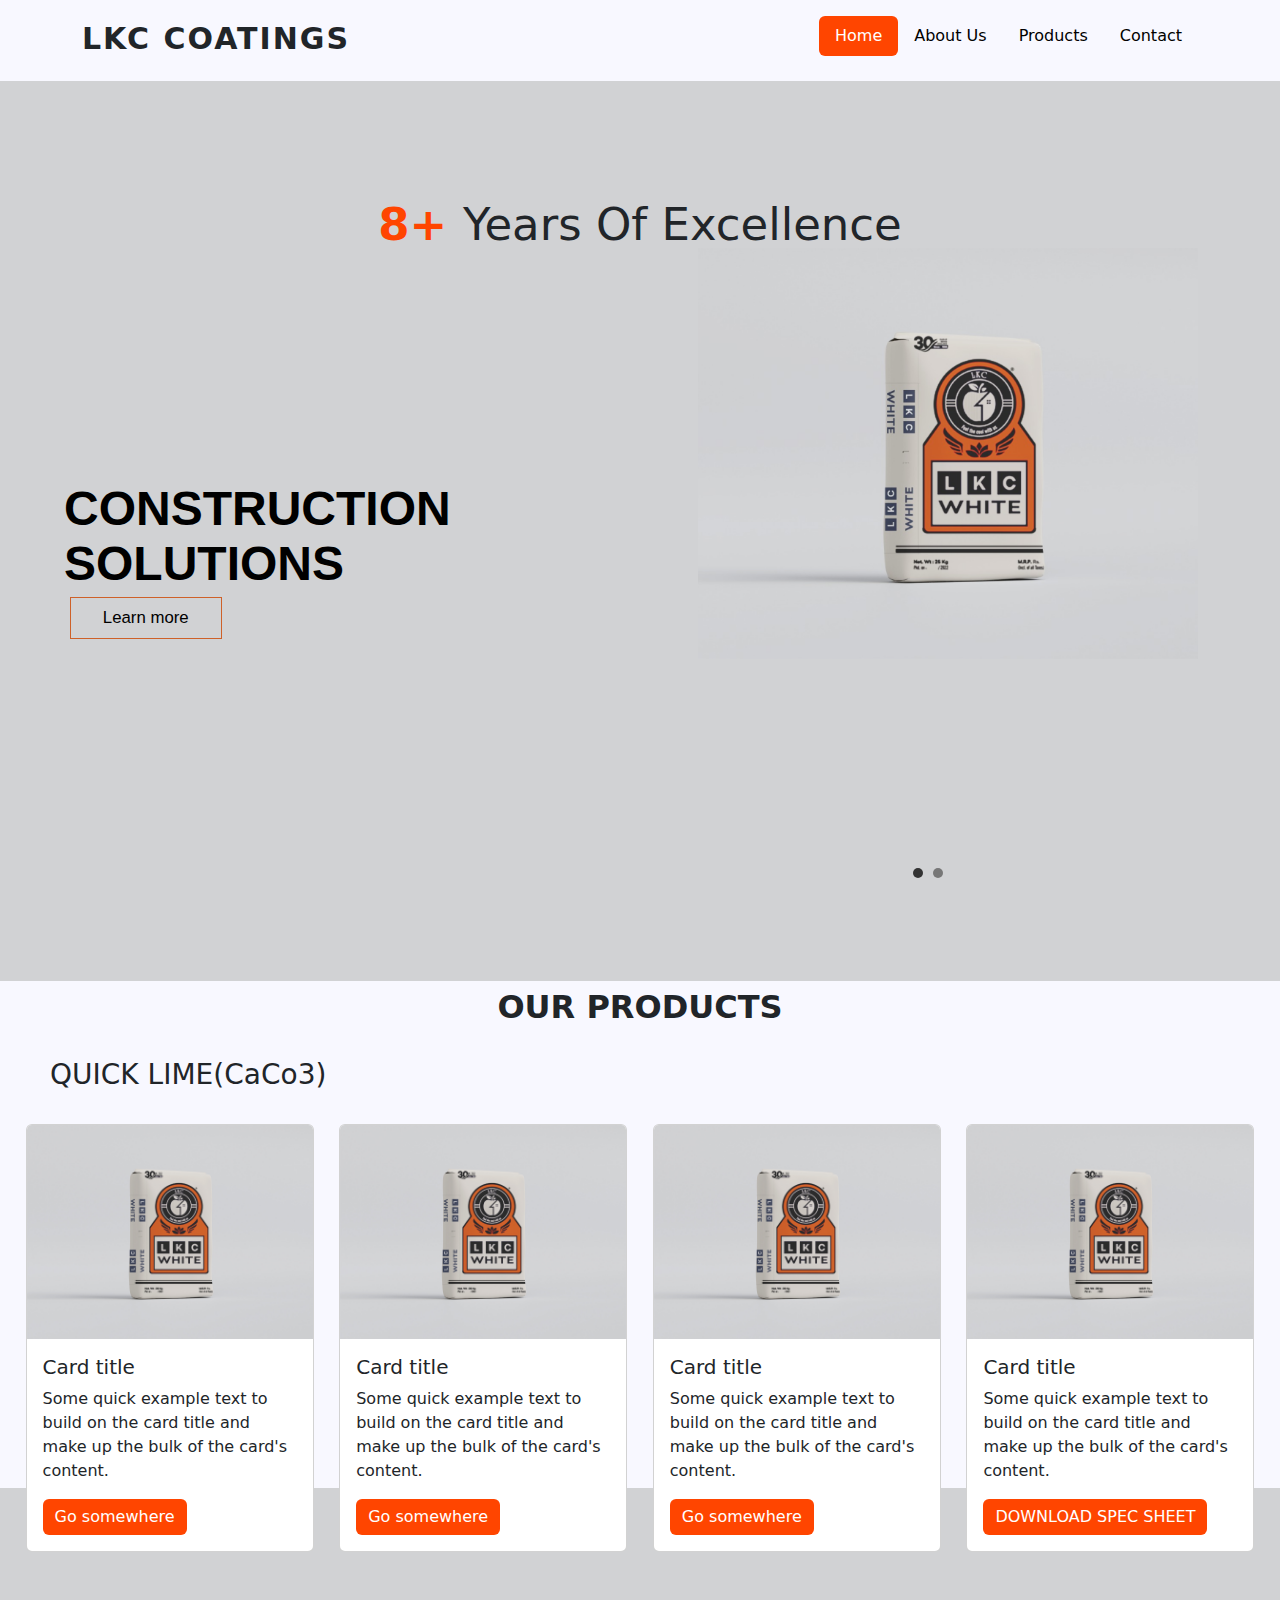
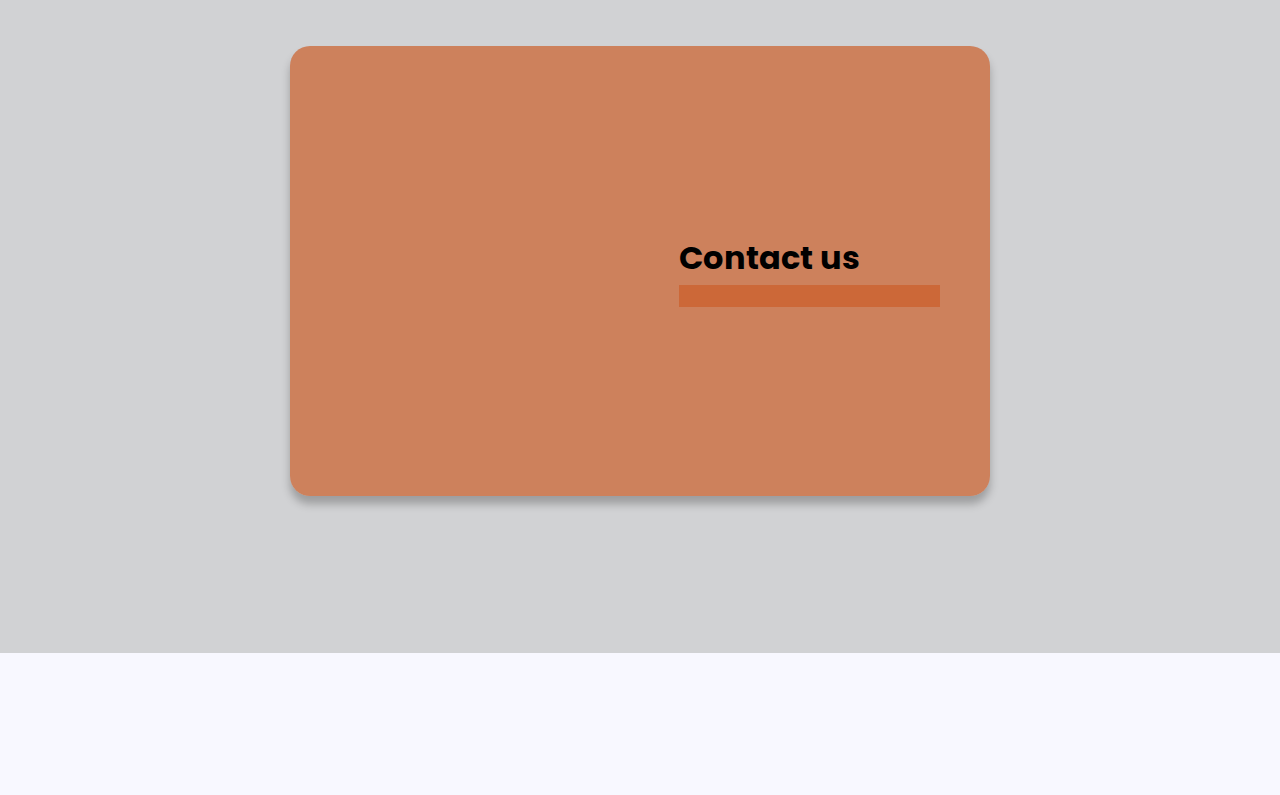
<file: index.html>
<!DOCTYPE html>
<html lang="en">
<head>
    <meta charset="UTF-8">
    <meta http-equiv="X-UA-Compatible" content="IE=edge">
    <meta name="viewport" content="width=device-width, initial-scale=1.0">
   
    <link rel="stylesheet" href="https://cdn.jsdelivr.net/npm/bootstrap@5.2.3/dist/css/bootstrap.min.css" >
    <link rel="stylesheet" href="style.css">
    <script src=
    "https://ajax.googleapis.com/ajax/libs/jquery/3.5.1/jquery.min.js">
        </script>
    <script src="https://cdn.jsdelivr.net/npm/bootstrap@5.2.3/dist/js/bootstrap.bundle.min.js"></script>
    <Script src=" ground.js"></Script> 
    
    <title>Document</title>
</head>
<body>
   <section class="home" id="home">
    <div class="container">
        <header class="d-flex flex-wrap justify-content-center py-3 mb-4 ">
          <a href="/" class="d-flex align-items-center mb-3 mb-md-0 me-md-auto text-dark text-decoration-none">
            <!-- <svg class="bi me-2" width="40" height="32"><use xlink:href="#bootstrap"></use></svg> -->
            <span class="fs-4">LKC COATINGS</span>
          </a>
    
          <ul class="nav nav-pills">
            <li class="nav-item"><a href="#home" class="nav-link active" id ="1" aria-current="page">Home</a></li>
            <li class="nav-item"><a href="#aboutus" class="nav-link" id ="2">About Us </a></li>
            <li class="nav-item"><a href="#products" class="nav-link" id ="3">Products</a></li>
            <li class="nav-item"><a href="#contact" class="nav-link" id ="4">Contact</a></li>
           
        </header>
      </div>
      <div class="contaniner2">
        <!-- <img src="/images/png home2.png" class="homeimg" height="900px" width="1400px"alt=""> -->
        <iframe style="width: 100%; height: 100vh; margin: 0px;" src="Home.html" seamless scrolling="no"></iframe>
        <div class="centered"><span id ="counter1" class="counter"> + </span> Years Of Excellence</div>
      </div>
    </section> 
    <section class="products" id="products">
    
      <!-- <div class="typewriter">
        <h2>MANUFQACTURERS OF </h2><br>
        
        <h1>QUICK LIME(calcium Oxide)</h1>
        <br>
        <br>
        <br>
       <h1>CALCIUM CARBONATE(ca Co3)</h1>
      </div> -->
      <h2 id="productheading">OUR PRODUCTS</h2>
      <br>
      <h3 id = productheading1 >QUICK LIME(CaCo3)</h3>
      <br>
      <div class="cardgrp">
      <div class="card" style="width: 18rem;">
        <img src="images/home.jpg" class="card-img-top" alt="...">
        <div class="card-body">
          <h5 class="card-title">Card title</h5>
          <p class="card-text">Some quick example text to build on the card title and make up the bulk of the card's content.</p>
          <a href="#" class="btn btn-primary">Go somewhere</a>
        </div>
      </div>
      <div class="card" style="width: 18rem;">
        <img src="images/home.jpg" class="card-img-top" alt="...">
        <div class="card-body">
          <h5 class="card-title">Card title</h5>
          <p class="card-text">Some quick example text to build on the card title and make up the bulk of the card's content.</p>
          <a href="#" class="btn btn-primary">Go somewhere</a>
        </div>
      </div>
      <div class="card" style="width: 18rem;">
        <img src="images/home.jpg" class="card-img-top" alt="...">
        <div class="card-body">
          <h5 class="card-title">Card title</h5>
          <p class="card-text">Some quick example text to build on the card title and make up the bulk of the card's content.</p>
          <a href="#" class="btn btn-primary">Go somewhere</a>
        </div>
      </div>
      <div class="card" style="width: 18rem;">
        <img src="images/home.jpg" class="card-img-top" alt="...">
        <div class="card-body">
          <h5 class="card-title">Card title</h5>
          <p class="card-text">Some quick example text to build on the card title and make up the bulk of the card's content.</p>
          <a href="documents/Apple7.pdf" download="LKC WHITE" class="btn btn-primary">DOWNLOAD SPEC SHEET</a>
        </div>
      </div>
      </div>

    </section>
    <section class="contact" id ="contact">
      <!-- <div class="container">
        <h1>FormSubmit Demo</h1>
     
          <div class="form-group">
            <div class="form-row">
              <div class="col">
                <input type="text" id = "n" name="name" class="form-control" placeholder="Full Name" required>
              </div>
              <div class="col">
                <input type="email" id ="e" name="email" class="form-control" placeholder="Email Address" required>
              </div>
            </div>
          </div>
          <div class="form-group">
            <textarea placeholder="Your Message" id="m" class="form-control" name="message" rows="10" required></textarea>
          </div>
          <button type="button" onclick = "mail1()" class="btn btn-lg btn-dark btn-block">Submit Form</button>
        
      </div> -->
      <iframe style="width: 100%; height: 100vh; margin: 0px;" src="Contact.html" seamless></iframe>
    </section>
    <script>
      function mail1(){$.ajax({
        method: 'POST',
        url: 'https://formsubmit.co/ajax/poovalingamviswa@gmail.com',
        dataType: 'json',
        accepts: 'application/json',
        data: {
          name: $("#n").val(),
          email:$("#e").val(),
          message: $("#m").val()
        },
        success:function(msg){
          alert("we received your mail")
        },
        error: (err) => console.log(err)
})
}
    </script>
</body>
</html>
</file>
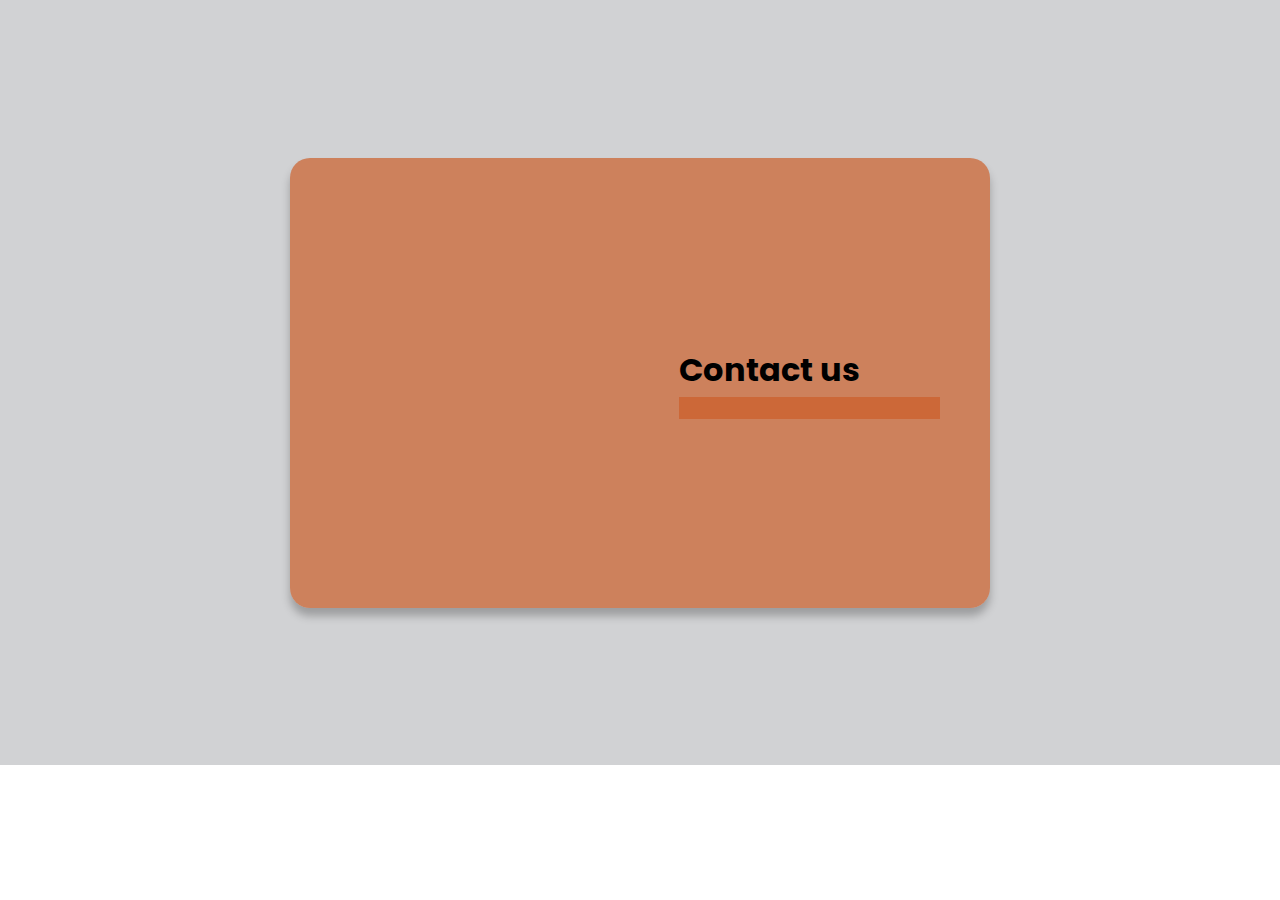
<file: Contact.html>
<!DOCTYPE html>
<html>
  <head>
    <meta charset="utf-8" />
    <meta http-equiv="X-UA-Compatible" content="IE=edge" />
    <title></title>
    <meta name="description" content="" />
    <meta name="viewport" content="width=device-width, initial-scale=1" />
    <link rel="stylesheet" href="Contact.css" />
  </head>
  <body>
    <div class="contact-main">
      <div class="orange-cont">
        <iframe
          src="https://www.google.com/maps/embed?pb=!1m14!1m8!1m3!1d4764.615597161883!2d77.70434976738693!3d8.747599502851534!3m2!1i1024!2i768!4f13.1!3m3!1m2!1s0x3b0411a3d313fefb%3A0x23fa687ce341d0b4!2sLKC%20ENTERPRISES!5e0!3m2!1sen!2sin!4v1697963027128!5m2!1sen!2sin"
          width="520"
          height="300"
          style="
            border: 0;
            border-radius: 20px;
            position: relative;
            left: -150px;
          "
          allowfullscreen=""
          loading="lazy"
          referrerpolicy="no-referrer-when-downgrade"></iframe>
        <div style="position: relative; left: -50px; top: 0px">
          <h1>Contact us</h1>
          <input style="border: none; background: rgba(204, 94, 42, 0.7)" />
        </div>
      </div>
    </div>
    <script src=""></script>
  </body>
</html>
</file>
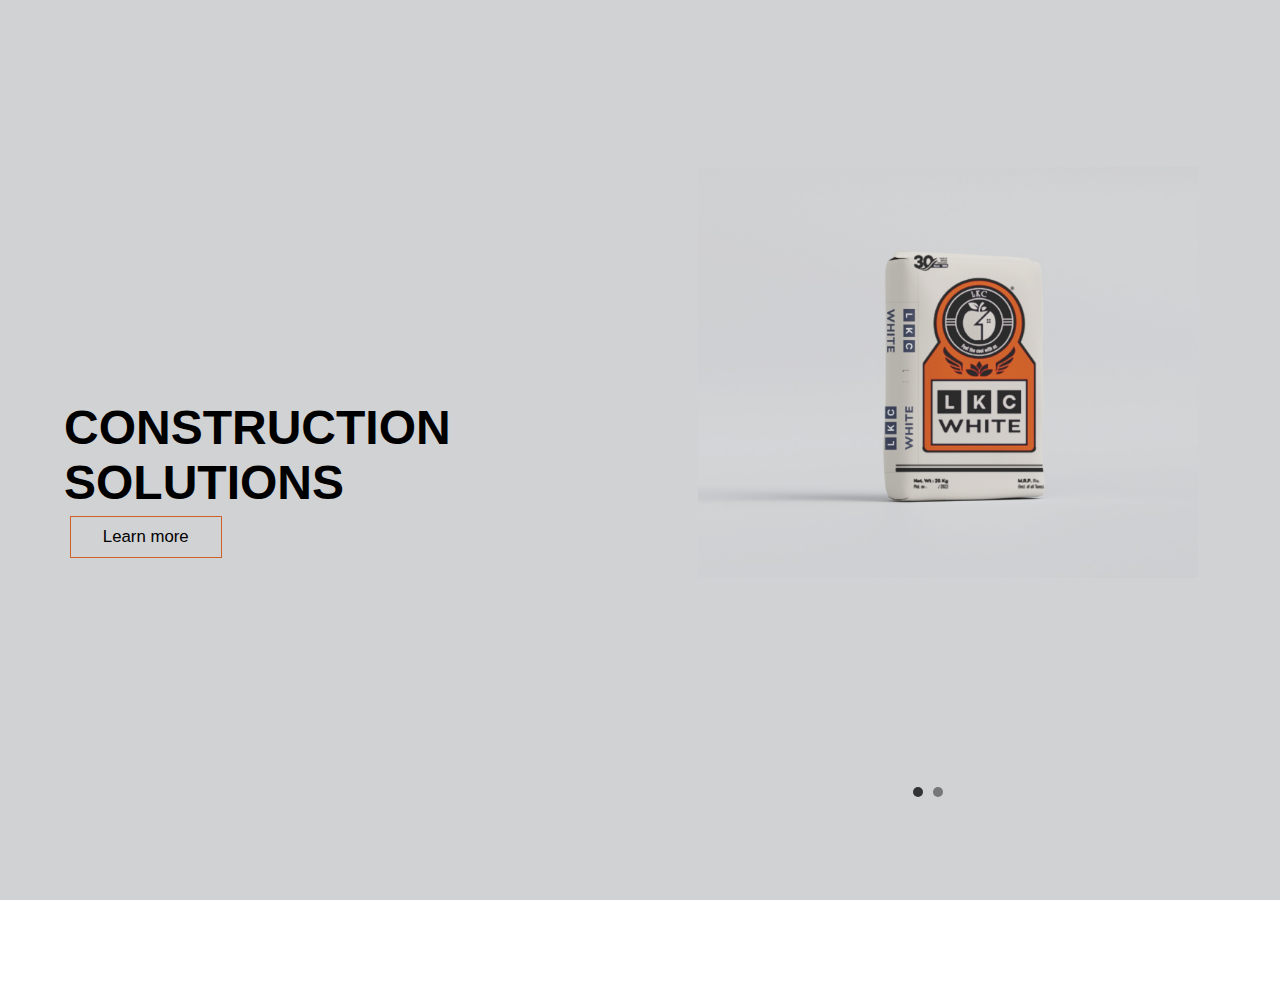
<file: Home.html>
<html>
<head>
    <meta charset="UTF-8">
    <meta name="viewport" content="width=device-width, initial-scale=1.0">
    <link rel="stylesheet" href="Home.css">
     <link rel="stylesheet" href="Carousel.css">
     
</head>

<body>
<div class="about-main">
  <div class="about-body">
    <div class="about-left">
      <h1>CONSTRUCTION</h1>
      <h1>SOLUTIONS</h1>
      <div class="cen-btn">Learn more</div>
    </div>
    <div class="about-right">
    <div class="carousel">
        <div class="carousel-content">
            <img src="P1.png" alt="Slide 1" class="active">
            <img src="P1.png" alt="Slide 2">
        </div>
        <div class="round-buttons">
            <button class="round-button active" onclick="goToSlide(0)"></button>
            <button class="round-button" onclick="goToSlide(1)"></button>
        </div>
    </div>
    <script>
        const images = document.querySelectorAll('.carousel-content img');
        const buttons = document.querySelectorAll('.round-button');

        let currentIndex = 0;

        function goToSlide(index) {
            images[currentIndex].classList.remove('active');
            buttons[currentIndex].classList.remove('active');

            currentIndex = index;

            images[currentIndex].classList.add('active');
            buttons[currentIndex].classList.add('active');
        }

        function startCarousel() {
            setInterval(() => {
                const nextIndex = (currentIndex + 1) % images.length;
                goToSlide(nextIndex);
            }, 3000);
        }

        startCarousel(); // Start the carousel when the page loads
    </script>

    </div>
    </div>
  </div>
</div>

<!-- <iframe style="width: 100%; height: 100vh; margin: 0px;" src="Contact.html" seamless></iframe> -->
</body>
 
</html>
</file>
<file: style.css>
*{
    margin:0;
    padding:0;
    
}

.fs-4{
 font-size: 30px !important;
 font-weight: bolder;
 letter-spacing: 2px;
 margin-bottom: 20px;
}
.container{
  
   background-color:ghostwhite;
   
    margin-bottom: -40px;
    z-index: 10;
  
} 
body{
    background-color:ghostwhite;
   
    
    
}
.container2{
    position: relative;
    text-align: center;
    color: white;
}
.centered {
    font-size:45px;
    font-weight:lighter;
    position: absolute;
    top: 25%;
    left: 50%;
    transform: translate(-50%, -50%);
  }
.counter{
    color:orangered;
    font-weight: 700;
}
.nav-link{
    color: black ;
}
.nav-pills .nav-link.active{
    background-color: orangered;
    color:white;
}
.typewriter{
   width:50vw;
   height:500px;
   background-color: black;
}
.btn{
 background-color: orangered;
 border: none;
}
#products{
  width:100vw;
  height:500px;
}
#productheading{
  text-align: center;
  font-weight: 700;
}
.cardgrp{
  display: flex;
  justify-content: space-evenly;
}
#productheading1{
  margin-left:50px;
}
#contact{
  width:100vw;
  height:500px;
}
h1 {
  text-align: center;
  margin: 35px 0 20px 0 !important;
}




.typewriter h1:nth-child(3) {
    color:white;
    font-family: monospace;
    overflow: hidden; /* Ensures the content is not revealed until the animation */
    border-right: .15em solid orangered; /* The typwriter cursor */
    white-space: nowrap; /* Keeps the content on a single line */
   margin: 0 auto; /* Gives that scrolling effect as the typing happens */ 
    letter-spacing: .15em; /* Adjust as needed */
    animation: 
      typing 3.5s steps(30),
      blink-caret 0.5s step-end infinite;
  }
  .typewriter h1:nth-child(7) {
    color:white;
    font-family: monospace;
   
    overflow: hidden; /* Ensures the content is not revealed until the animation */
    border-right: .15em solid orangered; /* The typwriter cursor */
    white-space: nowrap; /* Keeps the content on a single line */
    margin: 0 auto; /* Gives that scrolling effect as the typing happens */
    letter-spacing: .15em; /* Adjust as needed */
    animation: 
      typing1 3.5s steps(30, end),
      blink-caret1 .5s step-end infinite;
      animation-delay: 3s;
  }
  /* The typing effect */
  @keyframes typing {
    from { width: 0 }
    
    to { width: 70% }
  
  }
  
  /* The typewriter cursor effect */
  @keyframes blink-caret {
    from, to { border-color: transparent }
    50% { border-color: orangered }
  }
  @keyframes typing1 {
    from { width: 0 }
      
    to { width: 70% }
 
    
  }
  
  /* The typewriter cursor effect */
  @keyframes blink-caret1 {
    from, to { border-color: transparent }
    50% { border-color: orangered }
  }
  .parent{
    position: relative;
    width: 100vw;
    /* height:  */
    margin: 10px;
  }
  .child1{
    position: absolute;
    width: 100%;
    height: 100%;
    top: 0;
    left: 0;
    opacity: 0.7;
    background: red;
  }
</file>
<file: Contact.css>
@import url("https://fonts.googleapis.com/css2?family=Play&family=Poppins:wght@200;300;400;500&display=swap");

.contact-main {
  margin: 0;
  height: 85vh;
  width: 100vw;
  display: flex;
  align-items: center;
  justify-content: center;
  background-color: #d1d2d4;
}

* {
  margin: 0px;
  font-family: "Poppins", sans-serif;
}

.orange-cont {
  width: 700px;
  height: 450px;
  border-radius: 20px;
  background: rgba(204, 94, 42, 0.7);
  box-shadow: 0px 8px 8px 0px rgba(0, 0, 0, 0.25);
  display: flex;
  justify-content: flex-start;
  align-items: center;
}
</file>
<file: Home.css>
* {
    /* overflow: hidden; */
    margin: 0px;
    font-family: "Poppins", sans-serif;
  }
  
  iframe[seamless] {
    border: none;
    margin: 0;
  }
  
  @import url("https://fonts.googleapis.com/css2?family=Play&family=Poppins:wght@200;300;400;500&display=swap");
  .cen-btn {
    margin: 1%;
    border: 1px solid #ce6129;
    width: 150px;
    height: 40px;
    display: flex;
    align-items: center;
    justify-content: center;
    font-size: 0.7em;
  }
  .cen-btn:hover {
    color: white;
    background-color: #ce6129;
    transition: 500ms;
  }
  
  .about-main {
    height: 100vh;
    width: 100vw;
    background-color: #d1d2d4;
    /* background-color: aqua; */
    display: flex;
    align-items: center;
    justify-content: center;
    margin: 0;
  }
  
  .about-body {
    margin-top: 5%;
    height: 100%;
    display: flex;
    flex-direction: row;
    justify-content: space-between;
    align-items: center;
    width: 100%;
    padding: 5%;
    /* background-color: aqua; */
    color: #d1d2d4;
  }
  
  .about-left {
    font-size: x-large;
    font-family: "Play", sans-serif;
    height: 100%;
    display: flex;
    flex-direction: column;
    justify-content: center;
    width: 50%;
    color: #000;
  }
  
  .about-right {
    height: 100%;
    display: flex;
    width: 50%;
    align-items: center;
    justify-content: center;
  }
  
  @media screen and (max-width: 820px) {
    .about-body {
      flex-direction: column-reverse;
      /* justify-content: flex-start; */
      align-items: flex-start;
    }
    .about-right {
      width: 100%;
      height: 70%;
    }
    .about-left {
      height: 30%;
    }
  }
</file>
<file: Carousel.css>
.carousel {
    display: flex;
    flex-direction: column;
    justify-content: center;
    align-items: center;
    width: 80%;
    height: 70%;
    margin: 0 auto;
    position: relative;
  }
  
  .carousel-content {
    display: flex;
    overflow: hidden;
    /* max-width: 100%; */
    width: 100%;
    height: 100%;
    /* max-height: 100%; */
    /* position: relative; */
  }
  
  .carousel img {
    min-width: 500px;
    min-height: 400px;
    width: 100%;
    height: auto;
    opacity: 0;
    transition: opacity 0.5s;
    position: absolute;
    z-index: 1;
  }
  
  .carousel img.active {
    opacity: 1;
    z-index: 2;
    transition: opacity 0.5s;
  }
  
  .control-button {
    position: absolute;
    top: 50%;
    transform: translateY(-50%);
    background: rgba(0, 0, 0, 0.5);
    color: white;
    border: none;
    padding: 10px 20px;
    cursor: pointer;
  }
  
  .prev-button {
    left: 10px;
  }
  
  .next-button {
    right: 10px;
  }
  
  .round-buttons {
    display: flex;
    margin-top: 10px;
  }
  
  .round-button {
    width: 10px;
    height: 10px;
    background: #777;
    border-radius: 50%;
    margin: 0 5px;
    cursor: pointer;
    border: none;
    padding: 0;
  }
  
  .round-button.active {
    background: #333;
  }
  
  @media screen and (max-width: 820px) {
    .carousel {
      height: 70%;
      width: 90%;
    }
    .carousel img {
      min-width: 400px;
      min-height: 300px;
    }
  }
</file>
